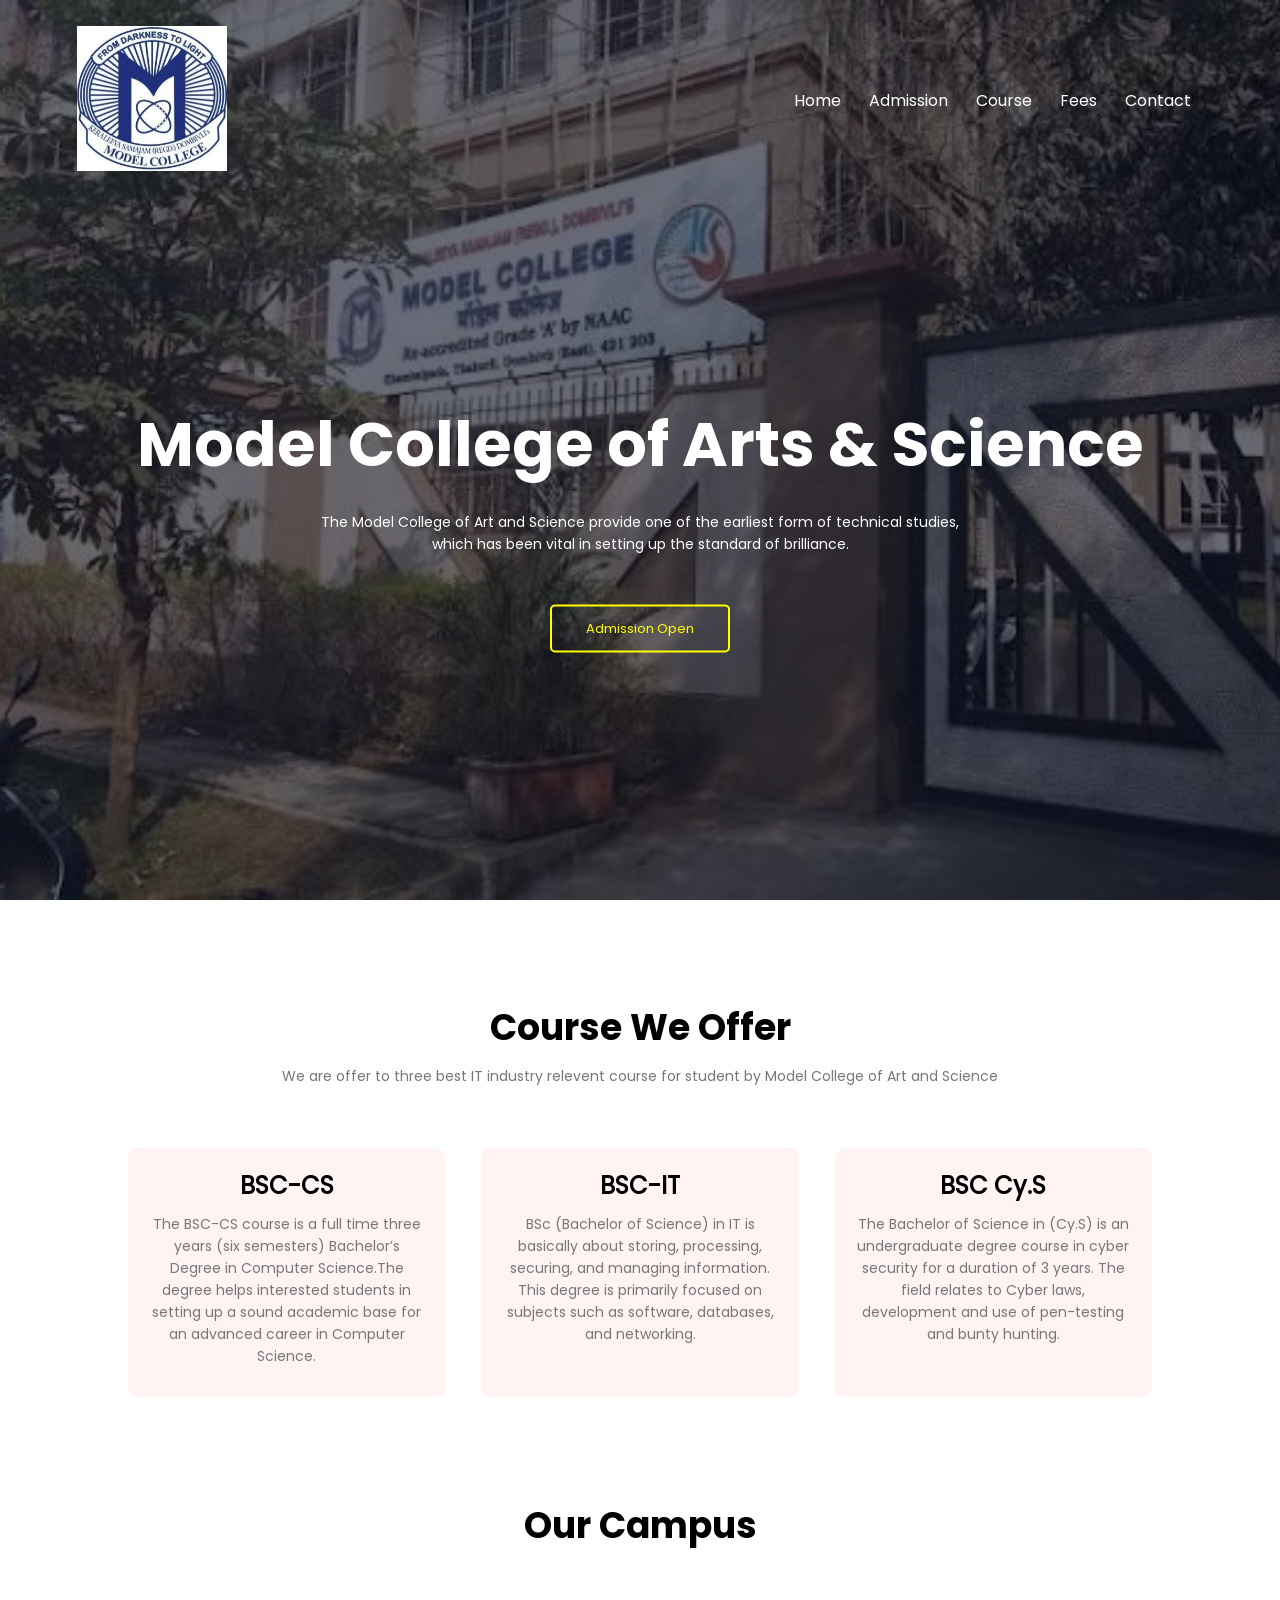
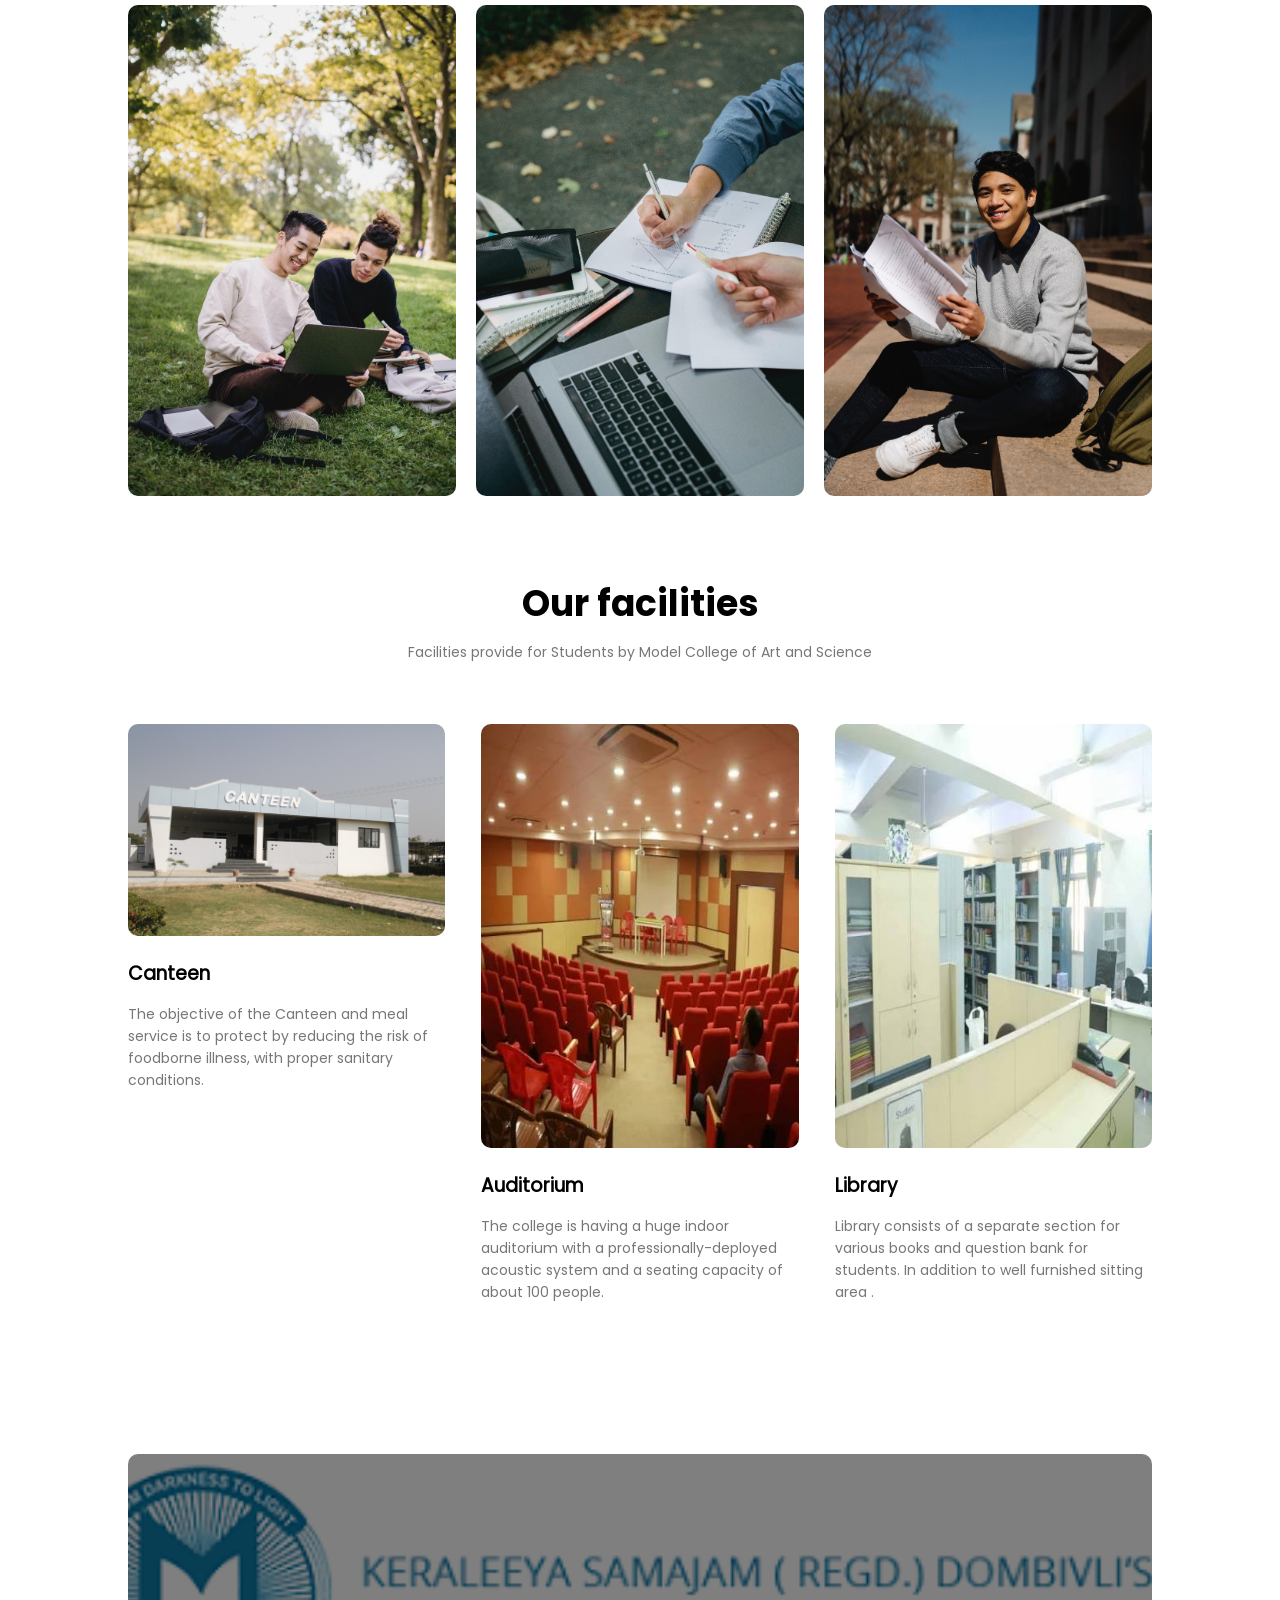
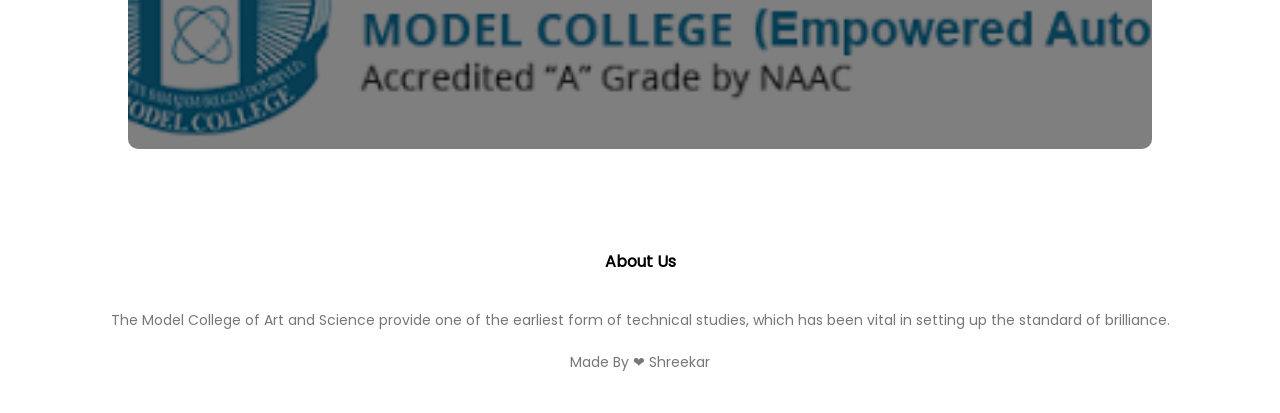
<file: index.html>
<!DOCTYPE html>
<html lang="en">
<head>
    
    <meta name="viewport"content="width=device-width, initial-scale=1.0, maximum-scale=1.0, user-scalable=0">
    <meta name="description" content="The Model College of Art and Science provide one of the earliest form of technical studies, which has been vital in setting up the standard of brilliant.">
    <meta name="keywords" content="Model College">
    <meta name="author" content="Shreekar Shinde">

    <title>Model College of Art and Science</title>
    
    <link rel="stylesheet" href="css/main_style.css">
    <link rel="shortcut icon" href="image/logo_Clg.jfif" type="image/svg+xml">
</head>
<body>
    
    <section class="header">
        <nav>
            <a href="index.html"><img src="image/logo_Clg.jfif" id="logo-img"></a>

            <div class="nav-links" id="navLinks">

                <span class="icon" onclick="hidemenu()">&#10005;</span>
                <ul>
                    <li><a href="index.html">Home</a></li>
                    <li><a href="Admission_page.html">Admission</a></li>
                    <li><a href="#course_call">Course</a></li>
                    <li><a href="fees_page.html">Fees</a></li>
                    <li><a href="Contact_page.html">Contact</a></li>
                </ul>
            </div> 
            <span class="icon" onclick="showmenu()">&#9776;</span>
        </nav>
       
        <div class="text-box">
            <h1>Model College of Arts & Science</h1>
            <p>The Model College of Art and Science  provide one of the earliest form of technical studies,<br>which has been vital in setting up the standard of brilliance.</p>
            
            <a href="Admission_page.html" class="hero-btn">Admission Open</a>
        </div>
    </section>

    <!--Course of Collage-->


    <section class="course" id="course_call">
        <h1>Course We Offer</h1>
        <p>We are offer to three best IT industry relevent course for student by Model College of Art and Science</p>

        <div class="row">
            <div class="course-col">
                <h2>BSC-CS</h2>
                <p>The BSC-CS course is a full time three years (six semesters) Bachelor’s Degree in Computer Science.The degree helps interested students in setting up a sound academic base for an advanced career in Computer Science.</p>
            </div>

            <div class="course-col">
                <h2>BSC-IT </h2>
                <p>BSc (Bachelor of Science) in IT is basically about storing, processing, securing, and managing information. This degree is primarily focused on subjects such as software, databases, and networking. </p>
            </div>

            <div class="course-col">
                <h2>BSC Cy.S </h2>
                <p>The Bachelor of Science in (Cy.S) is an undergraduate degree course in cyber security  for a duration of 3 years. The field relates to Cyber laws, development and use of pen-testing and bunty hunting. </p>
            </div>


        </div>
    </section>

    <!--Campus Section-->

    <section class="campus">
        <h1> Our Campus</h1>
        <!-- <p>Lorem ipsum dolor sit amet consectetur adipisicing elit. Quibusdam quisquam atque non voluptate</p> -->

            <div class="row">
                <div class="campus-col">
                    <img src="image/cm1.jfif" alt="">
                    <div class="layer">
                        <h3>Environment</h3>
                    </div>
                </div>

                <div class="campus-col">
                    <img src="image/cm2.jfif" alt="">
                    <div class="layer">
                        <h3>Community</h3>
                    </div>
                </div>

                <div class="campus-col">
                    <img src="image/cm3.jfif" alt="">
                    <div class="layer">
                        <h3>Education</h3>
                    </div>
                </div>
            </div>
    </section>

    <!--Facilities Section-->

    <section class="facilities">
        <h1> Our facilities</h1>
        <p>Facilities provide for Students by  Model College of Art and Science</p>

        <div class="row">
            <div class="facilities-col">
                <img src="image/canteen.jfif" alt="">
                <h3>Canteen</h3>
                <p>The objective of the Canteen and meal service is to protect by reducing the risk of foodborne illness, with proper sanitary conditions.</p>
            </div>

            <div class="facilities-col">
                <img src="image/audit.jfif" alt="">
                <h3>Auditorium</h3>
                <p>The college is having a huge indoor auditorium with a professionally-deployed acoustic system and a seating capacity of about 100 people.</p>
            </div>

            <div class="facilities-col">
                <img src="image/lib-clg.jfif" alt="">
                <h3>Library</h3>
                <p>Library consists of a separate section for various books and question bank for students. In addition to well furnished sitting area .</p>
            </div>
        </div>
        </section>

        <!--Call To Action Section-->

        <section class="ctn">
            <h1> &nbsp; &nbsp;&nbsp;&nbsp;&nbsp;&nbsp;&nbsp;&nbsp;&nbsp;&nbsp;&nbsp;&nbsp;&nbsp;&nbsp;&nbsp;&nbsp; </h1>
        </section>

         <!--Footer-->
         <section class="footer">
             <h4>About Us</h4>
            <p>The Model College of Art and Science provide one of the earliest form of technical studies,
                which has been vital in setting up the standard of brilliance.</p>
             <p id="copyright">Made By &#10084; Shreekar</p>
         </section>

    <!--Javascript is Start-->
    <script src="javascript/main_script.js"></script>
</body>

    
    
</html>
</file>
<file: css/main_style.css>
/* Cascading Style Sheets */

*{
    margin: 0;
    padding: 0;
    /* border: 1px solid yellow; */
}

@font-face {
    font-family: myFirstFont;
    src: url(../Poppins/Poppins-Regular.ttf);
}
    @font-face {
    font-family: bold;
    src: url(../Poppins/Poppins-Bold.ttf);
}

@font-face {
    font-family: secound;
    src: url(../Poppins/Poppins-Bold.ttf);
}

h1{
    font-family: bold;
}

body{
    font-family: myFirstFont,Verdana, Geneva, Tahoma, sans-serif;
    cursor:default;
}

    /* Website Scrollerbar */
    body::-webkit-scrollbar {
        width: 5px !important;
        height: 5px !important;
    }
    body::-webkit-scrollbar-track {
        background: #3838387c !important;
    }
    body::-webkit-scrollbar-thumb {
        background-color: #e0120ba4 !important;
        border: 1px solid #ff020279 !important;
        border-radius: 1px !important;
    }

.header{
    min-height: 100vh;
    width: 100%;
    background-image: linear-gradient(rgba(4,9,30,0.6),rgba(4,9,30,0.6)),url(../image/clg_bg.jfif);
    background-position: center;
    background-size: cover;
    position: relative;
}
nav{
    display: flex;
    padding: 2% 6%;
    justify-content: space-between;
    align-items: center;
}
nav img{
    width: 150px;
}
.nav-links{
    flex: 1;
    text-align: right;
    
}
.nav-links ul li{
    list-style: none;
    display: inline-block;
    padding: 8px 12px;
    position: relative;
    
}
.nav-links a{
    color: #fff;
    text-decoration: none;
    font-size: 16px;
    
}
.nav-links ul li::after{
    content: '';
    width: 0%;
    height: 2px;
    background: #ff0000;
    display: block;
    margin: auto;
    transition: 0.5s;
    
}
.nav-links ul li:hover::after{
    width: 100%;
    
}
.text-box{
    width: 90%;
    color: #fff;
    position:absolute;
    top: 30%;
    left: 50%;
    transform: translate(-50%,50%);
    text-align: center;
}
.text-box h1{
    font-size: 62px;
    font-weight: bold;

}
.text-box p{
    margin: 10px 0 40px;
    font-size: 14px;
    color: #fff;
    
}
.hero-btn{
    display: inline-block;
    text-decoration: none;
    color: yellow;
    border: 2px solid yellow;
    padding: 12px 34px;
    font-size: 13px;
    background: transparent;
    position: relative;
    cursor: pointer;
    border-radius: 5px;
}
.hero-btn:hover{
    color: black;
    border: 2px solid yellow;
    background:yellow;
    transition: 0.5s;
}

.icon{
    display:none;
}

/* Course */

 .course{
    width: 80%;
    margin: auto;
    text-align: center;
    padding-top: 100px;
}
h1{
    font-size: 36px;
    font-weight: 300;
}
p{
    color:#777;
    font-size: 14px;
    font-weight: 300;
    line-height: 22px;
    padding: 10px;
}
.row{
    margin-top: 5%;
    display: flex;
    justify-content: space-between;
}
.course-col{
    flex-basis: 31%;
    background: #fff3f3;
    border-radius: 10px;
    margin-bottom:5%;
    padding: 20px 12px;
    box-sizing: border-box;
    transition: 0.5s;
}
h3{
    text-align: center;
    font-weight: 600;
    margin: 10px 0px;
}
.course-col:hover{
    box-shadow: 10px 10px 24px 0px rgba(0,0,0,0.4);
}


    /*Campus*/


.campus{
    width: 80%;
    margin: auto;
    text-align: center;
    padding-top: 50px;
}
.campus-col{
    flex-basis: 32%;
    border-radius: 10px;
    margin-bottom: 30px;
    position: relative;
    overflow: hidden;
}
.campus-col img{
    width: 100%;
    display: block;
}
.layer{
    background: transparent;
    height: 100%;
    width: 100%;
    position: absolute;
    top: 0%;
    left: 0%;
    transition: 0.5s;
}

.layer:hover{
    background: rgba(0, 245, 253, 0.534);

    /* rgba(253, 0, 0, 0.7); */
}

.layer h3{
    width: 100%;
    font-weight: 500;
    color: #fff;
    font-size: 26px;
    bottom: 0%;
    left: 50%;
    transform: translate(-50%);
    position: absolute;
    opacity: 0;
    transition: 0.5s;
}

.layer:hover h3{
    opacity: 1;
    bottom: 49%;
}

/* Facilities */

.facilities{
    width: 80%;
    margin: auto;
    text-align: center;
    padding-top: 50px;
}

.facilities-col{
    flex-basis: 31%;
    border-radius: 10px;
    margin-bottom: 5%;
    text-align: left;
}
.facilities-col img{
    width: 100%;
    border-radius: 10px;
    transition: 0.5s;
}
.facilities-col p{
    padding: 0%;
}

.facilities-col h3{
    margin-top: 16px;
    margin-bottom: 15px;
    text-align: left;
}

.facilities-col img:hover{
    box-shadow: 3.5px 5px 15px 10px rgba(0, 0, 0, 0.308);
}

/* Call To Action */

.ctn{
    margin: 100px auto;
    width: 80%;
    background-image: linear-gradient(rgba(0,0,0,0.5),rgba(0,0,0,0.5)), url(../image/bug1.png);
    background-position: center;
    background-size: cover;
    border-radius: 10px;
    text-align: center;
    padding: 100px 0;
    transition: 0.5s;
}
.ctn h1{
    color: #fff;
    margin-bottom: 40px;
    padding: 0;
}
.ctn:hover{
    margin: 100px auto;
    width: 80%;
    background-image:linear-gradient(rgba(0,0,0,0.3),rgba(0,0,0,0.3)),url(../image/bug1.png);
    background-position: center;
    background-size: cover;
    border-radius: 10px;
    padding: 100px 0;
    box-shadow: 10px 10px 24px 0px rgba(0, 0, 0, 0.664);
}
.ctn{
    
}

/* Footer */

.footer{
    width: 100%;
    text-align: center;
    padding: 30px 0;
    margin-top: -50px;
}

.footer h4{
    margin-bottom: 25px;
    margin-top: 20px;
    font-weight: 600;
} 

/* Media query for responsive */

@media (max-width: 700px) {

    *{
        overflow-x: hidden;
        margin: 0;
        padding: 0;
    
    }
    #logo-img{
        padding: 10px;
    }
    .text-box h1{
       font-size: 30px;
       font-weight: bold;
    }
    .text-box p{
        font-size: 12px;
    }
    .nav-links ul li{
        display: block;
    }
    .nav-links{
        position: absolute;
        background: #f44336;
        height: 100vh;
        width: 200px;
        top: 0%;
        right: -200px;
        text-align: left;
        z-index: 2;
        transition: 1s;
    }
    .icon{
        display: block;
        color: #fff;
        margin: 10px;
        font-size: 25px;
        cursor: pointer;
    }
    .nav-links ul{
        padding: 30px;
    }

    /*Course in Media query*/
   
    .course-col{
        margin: 10px 10px;
    }
    .row{
        flex-direction: column;  
    }   
    .course-col:hover{
        box-shadow: 3px 3px 0.5px 0.5px rgba(0, 0, 0, 0.486);
    }
        /* Facilities */
    .facilities-col img:hover{
        box-shadow:none;
    }

    /* Call To Action in Media query*/
    .ctn h1{
        font-size: 24px;
    }
}

/* Media query is Close*/
</file>
